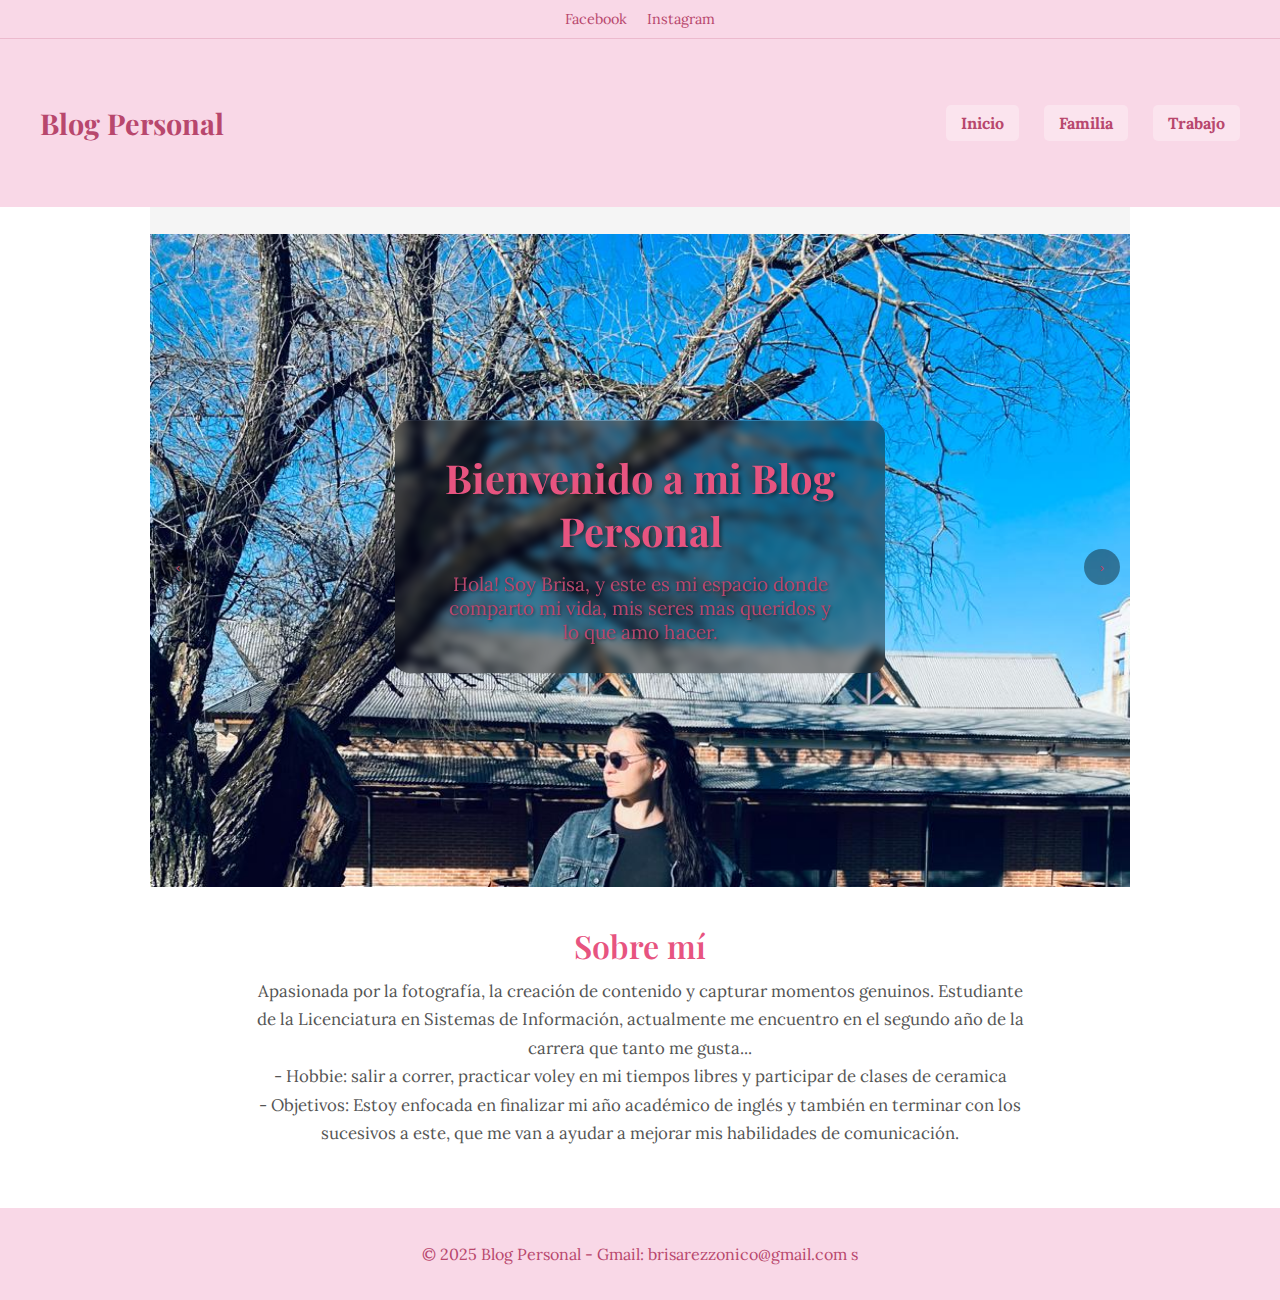
<file: blog de Brisa/index.html>
<!DOCTYPE html>
<html lang="es">
<head>
  <meta charset="UTF-8">
  <meta name="viewport" content="width=device-width, initial-scale=1.0">
  <title>Blog Personal</title>
  <link rel="preconnect" href="https://fonts.googleapis.com">
  <link rel="preconnect" href="https://fonts.gstatic.com" crossorigin>
  <link href="https://fonts.googleapis.com/css2?family=Playfair+Display:wght@400;600;700&family=Lora:wght@400;500;600&display=swap" rel="stylesheet">
  <link rel="stylesheet" href="style.css">
  <script src="script.js" defer></script>
</head>
<body>
  <!-- Header con iconos de redes sociales -->
  <header>
    <section class="header-icons-container">
      <div class="icons">
        <a href="https://facebook.com/brisa.rezzonico" target="_blank" rel="noopener noreferrer"> Facebook</a>
        <a href="https://instagram.com/bri.rezzonico" target="_blank" rel="noopener noreferrer"> Instagram</a>
      </div>
    </section>

    <nav>
      <section class="nav-logo-container">
        <h1>Blog Personal</h1>
      </section>

      <section class="nav-links">
        <a href="index.html">Inicio</a>
        <a href="familia.html">Familia</a>
        <a href="trabajo.html">Trabajo</a>
      </section>
    </nav>
  </header>

  <!-- Main con carrusel de fondo -->
  <main class="home-main">
    <!-- Carrusel de fotos -->
    <div class="carousel" aria-label="Carrusel de fotos de Brisa">
      <div class="slides">
        <div class="slide">
          <img src="imagenes/yo-1.jpeg" alt="Brisa posando al aire libre" loading="lazy">
        </div>
        <div class="slide">
          <img src="imagenes/feli-2.jpeg" alt="Mi gatito" loading="lazy">
        </div>
        <div class="slide">
          <img src="imagenes/yo-3.jpeg" alt="Foto haciendo deporte" loading="lazy">
        </div>
      </div>
      <button class="control prev" aria-label="Foto anterior">‹</button>
      <button class="control next" aria-label="Foto siguiente">›</button>
      <div class="dots" aria-label="Indicadores de carrusel"></div>
    </div>
    <!-- Fin carrusel -->

    <!-- Texto superpuesto sobre el carrusel -->
    <section class="home-main-content">
      <h2 class="home-main-text">Bienvenido a mi Blog Personal </h2>
      <p class="home-main-description">Hola! Soy Brisa, y este es mi espacio donde comparto mi vida, mis seres mas queridos y lo que amo hacer.</p>
    </section>
  </main>

    <!-- Sección de descripción personal debajo del carrusel -->
    <section class="about-me" aria-labelledby="about-me-title">
      <h2 id="about-me-title">Sobre mí</h2>
      <p>Apasionada por la fotografía, la creación de contenido y capturar momentos genuinos. Estudiante de la Licenciatura en Sistemas de Información, actualmente me encuentro en el segundo año de la carrera que tanto me gusta...  </p>
      <p> </p>
      <p> - Hobbie: salir a correr, practicar voley en mi tiempos libres y participar de clases de ceramica </p>
      <p> - Objetivos: Estoy enfocada en finalizar mi año académico de inglés y también en terminar con los sucesivos a este, que me van a ayudar a mejorar mis habilidades de comunicación.  </p>
    </section>

    <footer>
    <p>© 2025 Blog Personal - Gmail: brisarezzonico@gmail.com s</p>
  </footer>
</body>
</html>
</file>
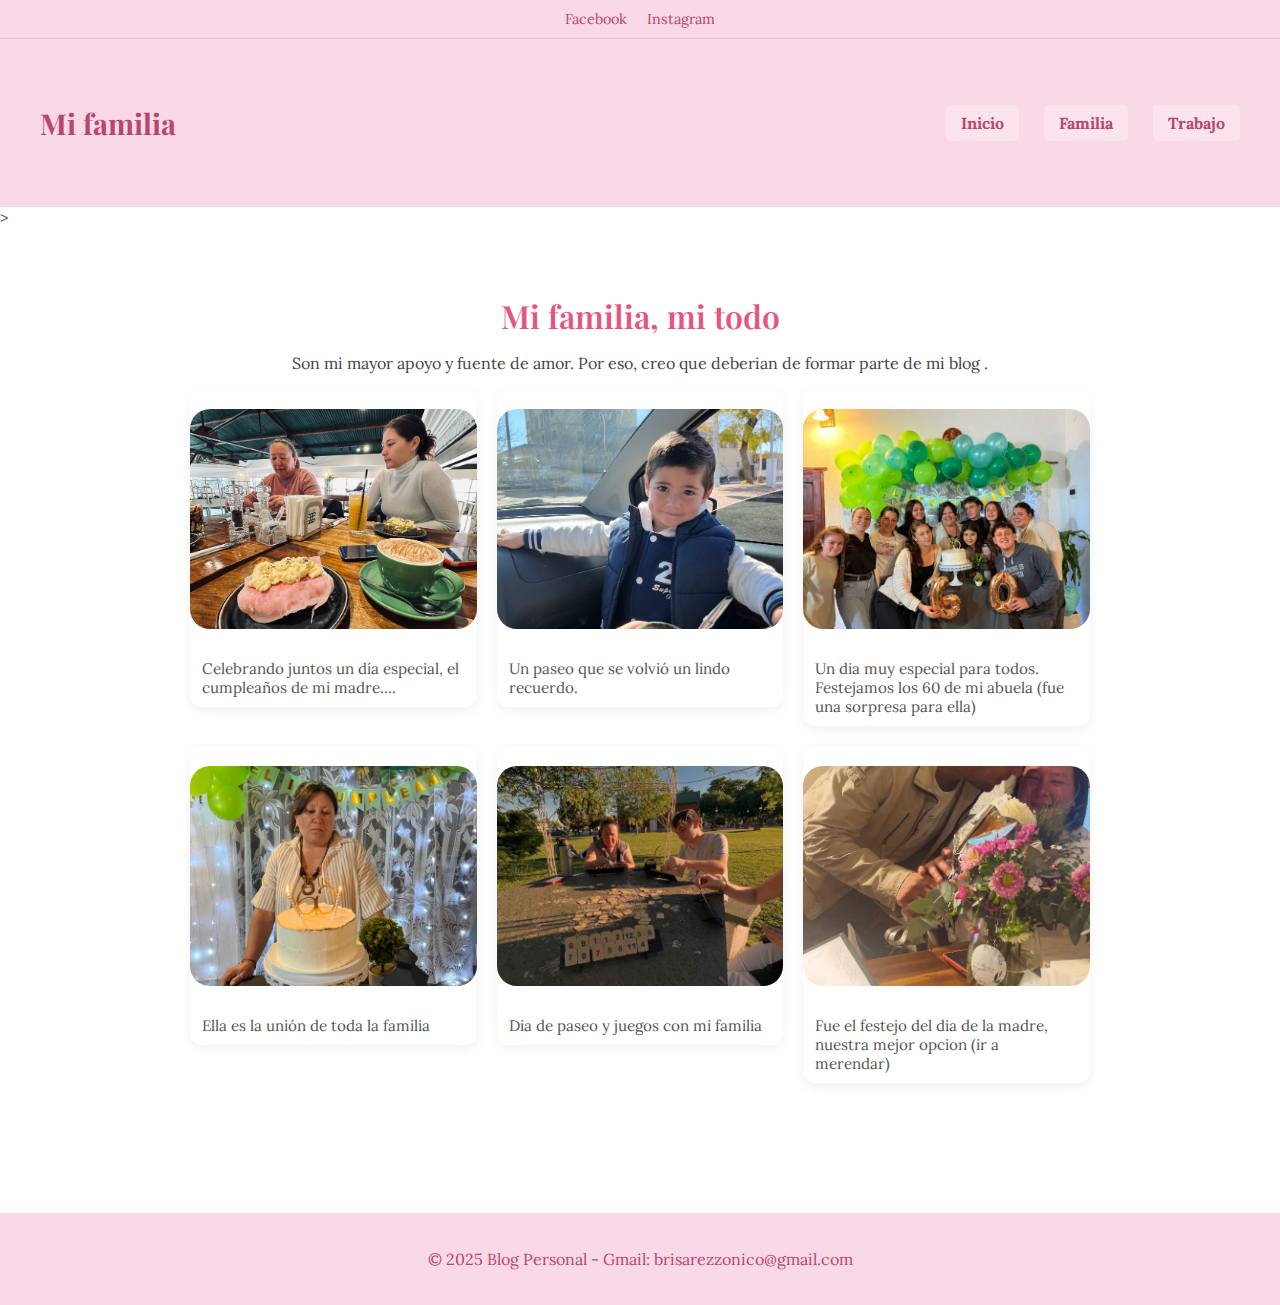
<file: blog de Brisa/familia.html>
<!DOCTYPE html>
<html lang="es">
<head>
  <meta charset="UTF-8">
  <meta name="viewport" content="width=device-width, initial-scale=1.0">
  <title>Familia - Blog Personal</title>
    <link rel="preconnect" href="https://fonts.googleapis.com">
    <link rel="preconnect" href="https://fonts.gstatic.com" crossorigin>
    <link href="https://fonts.googleapis.com/css2?family=Playfair+Display:wght@400;600;700&family=Lora:wght@400;500;600&display=swap" rel="stylesheet">
  <link rel="stylesheet" href="style.css">
</head>
<body>
  <!-- Header con iconos de redes sociales -->
  <header>
    <section class="header-icons-container">
      <div class="icons">
        <a href="https://facebook.com/brisa.rezzonico" target="_blank" rel="noopener noreferrer">Facebook</a>
        <a href="https://instagram.com/bri.rezzonico" target="_blank" rel="noopener noreferrer"> Instagram</a>
      </div>
    </section>

    <nav>
      <section class="nav-logo-container">
        <h1>Mi familia</h1>
      </section>

      <section class="nav-links">
        <a href="index.html">Inicio</a>
        <a href="familia.html">Familia</a>
        <a href="trabajo.html">Trabajo</a>
      </section>
    </nav>
  </header>>

  <main>
    <section>
      <h2>Mi familia, mi todo </h2>
      <p>Son mi mayor apoyo y fuente de amor. Por eso, creo que deberian de formar parte de mi blog .</p>
      <div class="gallery" aria-label="Galería de fotos de familia">
        <figure>
          <img src="imagenes/familia-1.jpeg" alt="Foto familiar en un evento" loading="lazy">
          <figcaption>Celebrando juntos un día especial, el cumpleaños de mi madre....</figcaption>
        </figure>
        <figure>
          <img src="imagenes/familia-3.jpeg" alt="Paseo familiar al aire libre" loading="lazy">
          <figcaption>Un paseo que se volvió un lindo recuerdo.</figcaption>
        </figure>
        <figure>
          <img src="imagenes/familia-4.jpeg" alt="Cumpleaños familiar" loading="lazy">
          <figcaption>Un dia muy especial para todos. Festejamos los 60 de mi abuela (fue una sorpresa para ella) </figcaption>
        </figure>
        <figure>
          <img src="imagenes/familia-5.jpeg" alt="Cumpleaños familiar" loading="lazy">
          <figcaption> Ella es la unión de toda la familia  </figcaption>
        </figure>
        <figure>
          <img src="imagenes/familia-6.jpeg" alt="Cumpleaños familiar" loading="lazy">
          <figcaption> Dia de paseo y juegos con mi familia</figcaption>
        </figure>
        <figure>
          <img src="imagenes/familia-7.jpeg" alt="Cumpleaños familiar" loading="lazy">
          <figcaption> Fue el festejo del dia de la madre, nuestra mejor opcion (ir a merendar)  </figcaption>
        </figure>
      
      </div>
    </section>
  </main>

  <footer><p>© 2025 Blog Personal - Gmail: brisarezzonico@gmail.com </p></footer>
</body>
</html>
</file>
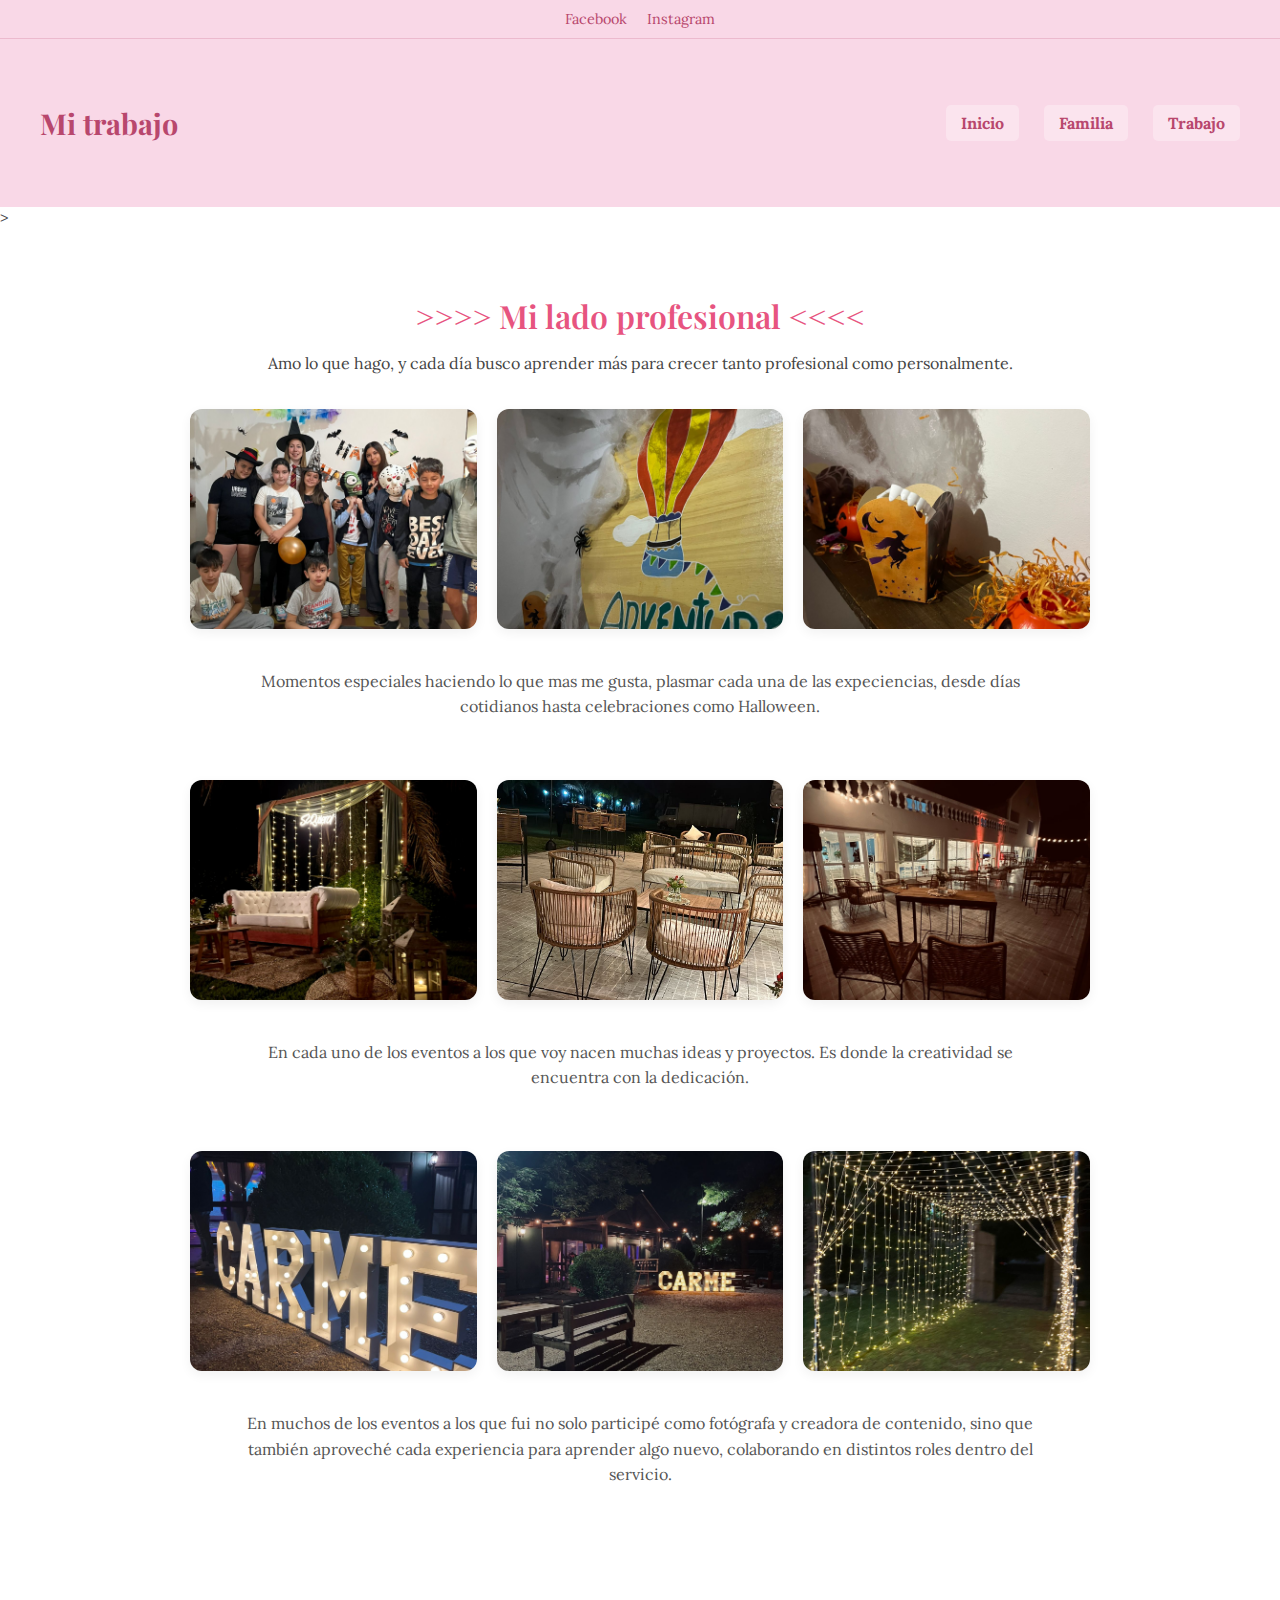
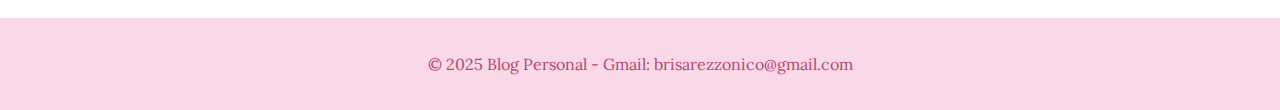
<file: blog de Brisa/trabajo.html>
<!DOCTYPE html>
<html lang="es">
<head>
  <meta charset="UTF-8">
  <meta name="viewport" content="width=device-width, initial-scale=1.0">
  <title>Trabajo - Blog Personal</title>
    <link rel="preconnect" href="https://fonts.googleapis.com">
    <link rel="preconnect" href="https://fonts.gstatic.com" crossorigin>
    <link href="https://fonts.googleapis.com/css2?family=Playfair+Display:wght@400;600;700&family=Lora:wght@400;500;600&display=swap" rel="stylesheet">
  <link rel="stylesheet" href="style.css">
</head>
<body>
  <!-- Header con iconos de redes sociales -->
  <header>
    <section class="header-icons-container">
      <div class="icons">
        <a href="https://facebook.com/brisa.rezzonico" target="_blank" rel="noopener noreferrer"> Facebook</a>
        <a href="https://instagram.com/bri.rezzonico" target="_blank" rel="noopener noreferrer"> Instagram</a>
      </div>
    </section>

    <nav>
      <section class="nav-logo-container">
        <h1>Mi trabajo</h1>
      </section>

      <section class="nav-links">
        <a href="index.html">Inicio</a>
        <a href="familia.html">Familia</a>
        <a href="trabajo.html">Trabajo</a>
      </section>
    </nav>
  </header>>

  <main>
    <section>
      <h2> >>>> Mi lado profesional <<<< </h2>
      <p>Amo lo que hago, y cada día busco aprender más para crecer tanto profesional como personalmente.</p>
      
      <!-- Primera fila de 3 fotos -->
      <div class="gallery-row">
        <div class="gallery-simple">
          <img src="imagenes/trabajo-14.jpeg" alt="Espacio de trabajo" loading="lazy">
          <img src="imagenes/trabajo-13.jpeg" alt="En el trabajo" loading="lazy">
          <img src="imagenes/trabajo-12.jpeg" alt="Día de Halloween" loading="lazy">
        </div>
        <p class="row-description">
          Momentos especiales haciendo lo que mas me gusta, plasmar cada una de las expeciencias, desde días cotidianos hasta celebraciones como Halloween.
        </p>
      </div>

      <!-- Segunda fila de 3 fotos -->
      <div class="gallery-row">
        <div class="gallery-simple">
          <img src="imagenes/trabajo-10.jpeg" alt="Momento de trabajo" loading="lazy">
          <img src="imagenes/trabajo-8.jpeg" alt="En mi oficina" loading="lazy">
          <img src="imagenes/trabajo-7.jpeg" alt="Día laboral" loading="lazy">
        </div>
        <p class="row-description">
          En cada uno de los eventos a los que voy nacen muchas ideas y proyectos. Es donde la creatividad se encuentra con la dedicación. 
        </p>
      </div>

      <!-- Tercera fila de 3 fotos -->
      <div class="gallery-row">
        <div class="gallery-simple">
          <img src="imagenes/trabajo-6.jpeg" alt="Espacio profesional" loading="lazy">
          <img src="imagenes/trabajo-11.jpeg" alt="Trabajo en equipo" loading="lazy">
          <img src="imagenes/trabajo-5.jpeg" alt="Mi entorno laboral" loading="lazy">
        </div>
        <p class="row-description">
          En muchos de los eventos a los que fui no solo participé como fotógrafa y creadora de contenido, sino que también aproveché cada experiencia para aprender algo nuevo, colaborando en distintos roles dentro del servicio.
        </p>
      </div>
    </section>
  </main>

  <footer><p>© 2025 Blog Personal - Gmail: brisarezzonico@gmail.com 
  </p></footer>
</body>
</html>
</file>
<file: blog de Brisa/style.css>
/* ===== Estilo general ===== */
body {
  font-family: 'Lora', serif;
  margin: 0;
  padding: 0;
  background-color: #fff;
  color: #444;
}

/* ===== Encabezado con iconos ===== */
header {
  background-color: #f9d8e7;
}

.header-icons-container {
  border-bottom: 1px solid rgba(184, 71, 109, 0.2);
  padding: 10px 0;
}

.icons {
  display: flex;
  justify-content: center;
  gap: 20px;
}

.icons a {
  color: #b8476d;
  text-decoration: none;
  font-size: 0.9em;
  transition: color 0.3s;
}

.icons a:hover {
  color: #ffd1dc;
}

/* ===== Navegación ===== */
nav {
  display: grid;
  grid-template-columns: 1fr 1fr;
  align-items: center;
  padding: 15px 40px;
  background-color: #f9d8e7;
}

.nav-logo-container h1 {
  color: #b8476d;
  font-size: 1.8em;
  margin: 0;
  font-family: 'Playfair Display', serif;
  font-weight: 700;
}

.nav-links {
  justify-self: end;
  display: flex;
  gap: 25px;
}

.nav-links a {
  color: #b8476d;
  text-decoration: none;
  font-weight: bold;
  font-size: 1em;
  transition: color 0.3s;
  background-color: rgba(255, 255, 255, 0.3);
  padding: 8px 15px;
  border-radius: 5px;
}

.nav-links a:hover {
  color: #b8476d;
  background-color: rgba(184, 71, 109, 0.5);
}

/* ===== Contenido principal ===== */
main {
  padding: 40px;
  max-width: 900px;
  margin: auto;
  text-align: center;
}

main img {
  width: 100%;
  max-width: 500px;
  border-radius: 20px;
  margin: 20px 0;
}

/* ===== Secciones ===== */
section {
  margin-bottom: 50px;
}

section h2 {
  color: #e75480;
  font-size: 2em;
  margin-bottom: 10px;
  font-family: 'Playfair Display', serif;
  font-weight: 600;
}

/* ===== Pie de página ===== */
footer {
  background-color: #f9d8e7;
  color: #b8476d;
  text-align: center;
  padding: 20px 0;
  margin-top: 40px;
}

/* ===== Redes sociales ===== */
.social-icons a {
  color: #b8476d;
  margin: 0 10px;
  font-size: 1.5em;
  text-decoration: none;
}

.social-icons a:hover {
  color: #ffd1dc;
}

/* ===== Carrusel principal (home) ===== */
.home-main {
  position: relative;
  width: 100%;
  height: 600px;
  overflow: hidden;
  background-color: #f5f5f5;
}

.home-main .carousel {
  position: absolute;
  top: 0;
  left: 0;
  width: 100%;
  height: 100%;
  z-index: 1;
}

.home-main .carousel img {
  width: 100%;
  height: 100%;
  object-fit: contain;
}

/* Centrar imágenes dentro de cada slide del carrusel principal */
.home-main .carousel .slide {
  display: flex;
  align-items: center;
  justify-content: center;
}

.home-main .carousel .slide img {
  width: auto;
  max-width: 100%;
  height: 100%;
  object-fit: contain;
  border-radius: 0;
}

.home-main-content {
  position: absolute;
  top: 50%;
  left: 50%;
  transform: translate(-50%, -50%);
  z-index: 10;
  text-align: center;
  color: #b8476d;
  background: rgba(0, 0, 0, 0.4);
  padding: 30px 50px;
  border-radius: 15px;
  backdrop-filter: blur(5px);
}

.home-main-text {
  font-size: 2.5em;
  margin: 0 0 15px 0;
  text-shadow: 2px 2px 4px rgba(0, 0, 0, 0.5);
  font-family: 'Playfair Display', serif;
  font-weight: 700;
}

.home-main-description {
  font-size: 1.2em;
  margin: 0;
  text-shadow: 1px 1px 3px rgba(0, 0, 0, 0.5);
}

/* ===== Carrusel (general para otras páginas) ===== */
.carousel {
  position: relative;
  max-width: 100%;
  margin: 20px auto;
  overflow: hidden;
}

.carousel .slides {
  display: flex;
  transition: transform 0.4s ease-in-out;
}

.carousel .slide {
  min-width: 100%;
  position: relative;
}

/* Centrado también para carruseles generales si se reutilizan */
.carousel .slide {
  display: flex;
  align-items: center;
  justify-content: center;
}

.carousel .slide img {
  width: auto;
  max-width: 100%;
  height: 100%;
  object-fit: contain;
}

.carousel img {
  width: 100%;
  height: 500px;
  object-fit: cover;
  display: block;
}

.carousel .caption {
  position: absolute;
  left: 0;
  right: 0;
  bottom: 0;
  background: linear-gradient(180deg, rgba(0,0,0,0) 0%, rgba(0,0,0,0.45) 100%);
  color: #b8476d;
  padding: 10px 14px;
  font-size: 0.95em;
}

.carousel .control {
  position: absolute;
  top: 50%;
  transform: translateY(-50%);
  background: rgba(0,0,0,0.4);
  color: #b8476d;
  border: none;
  width: 36px;
  height: 36px;
  border-radius: 50%;
  cursor: pointer;
  display: grid;
  place-items: center;
}

.carousel .prev { left: 10px; }
.carousel .next { right: 10px; }

.carousel .dots {
  position: absolute;
  bottom: 10px;
  left: 50%;
  transform: translateX(-50%);
  display: flex;
  gap: 6px;
}

.carousel .dot {
  width: 10px;
  height: 10px;
  border-radius: 50%;
  background: rgba(255,255,255,0.6);
  border: 1px solid #fff;
  cursor: pointer;
}

.carousel .dot.active {
  background: #fff;
}

/* ===== Galería de 3 columnas ===== */
.gallery {
  display: grid;
  grid-template-columns: repeat(3, 1fr);
  gap: 20px;
  align-items: start;
}

.gallery figure {
  margin: 0;
  background: #fff;
  border-radius: 12px;
  overflow: hidden;
  box-shadow: 0 4px 12px rgba(0,0,0,0.06);
  text-align: left;
}

.gallery figure img {
  width: 100%;
  height: 220px;
  object-fit: cover;
  display: block;
  transition: transform .3s ease, box-shadow .3s ease;
}

.gallery figure figcaption {
  padding: 10px 12px;
  font-size: 0.95em;
  color: #555;
}

/* ===== Galería simple (sin captions individuales) ===== */
.gallery-simple {
  display: grid;
  grid-template-columns: repeat(3, 1fr);
  gap: 20px;
  margin-bottom: 20px;
}

.gallery-simple img {
  width: 100%;
  height: 220px;
  object-fit: cover;
  border-radius: 12px;
  box-shadow: 0 4px 12px rgba(0,0,0,0.06);
  transition: transform .3s ease, box-shadow .3s ease;
}

.gallery figure img:hover,
.gallery-simple img:hover {
  transform: scale(1.05);
  box-shadow: 0 6px 18px rgba(0,0,0,0.12);
}

/* ===== Fila de galería con descripción ===== */
.gallery-row {
  margin-bottom: 40px;
}

.row-description {
  text-align: center;
  font-size: 1em;
  color: #555;
  line-height: 1.6;
  margin: 0 auto;
  padding: 0 20px;
  max-width: 800px;
}

.gallery-description {
  text-align: center;
  font-size: 1em;
  color: #555;
  line-height: 1.6;
  margin-top: 10px;
  padding: 0 20px;
}

/* Placeholder para completar filas */
.placeholder {
  display: flex;
  align-items: center;
  justify-content: center;
  height: 220px;
  background: #f8f3f6;
  color: #b8476d;
  border: 2px dashed #e6b4c8;
  border-radius: 12px;
  font-weight: 600;
}

/* ===== Sección Sobre mí ===== */
.about-me {
  max-width: 1000px;
  margin: 0 auto 60px auto;
  padding: 10px 40px 0 40px;
  text-align: center;
}

.about-me p {
  font-size: 1.05em;
  line-height: 1.7;
  color: #555;
  margin: 0 auto;
  max-width: 780px;
}

@media (max-width: 600px) {
  .about-me { padding: 0 20px; }
  .about-me p { font-size: 0.95em; }
}

/* ===== Responsive ===== */
@media (max-width: 900px) {
  nav {
    grid-template-columns: 1fr;
    text-align: center;
    gap: 15px;
  }

  .nav-links {
    justify-self: center;
  }

  .home-main {
    height: 500px;
  }

  .home-main-content {
    padding: 20px 30px;
  }

  .home-main-text {
    font-size: 2em;
  }

  .home-main-description {
    font-size: 1em;
  }

  .carousel img { height: 400px; }
  .gallery { grid-template-columns: repeat(2, 1fr); }
  .gallery-simple { grid-template-columns: repeat(2, 1fr); }
}

@media (max-width: 600px) {
  nav {
    padding: 15px 20px;
  }

  .nav-logo-container h1 {
    font-size: 1.4em;
  }

  .nav-links {
    flex-direction: column;
    gap: 10px;
  }

  .home-main {
    height: 400px;
  }

  .home-main-content {
    padding: 15px 20px;
  }

  .home-main-text {
    font-size: 1.5em;
  }

  .home-main-description {
    font-size: 0.9em;
  }

  main { padding: 20px; }
  section h2 { font-size: 1.6em; }
  .carousel img { height: 300px; }
  .gallery { grid-template-columns: 1fr; }
  .gallery-simple { grid-template-columns: 1fr; }
}
</file>
